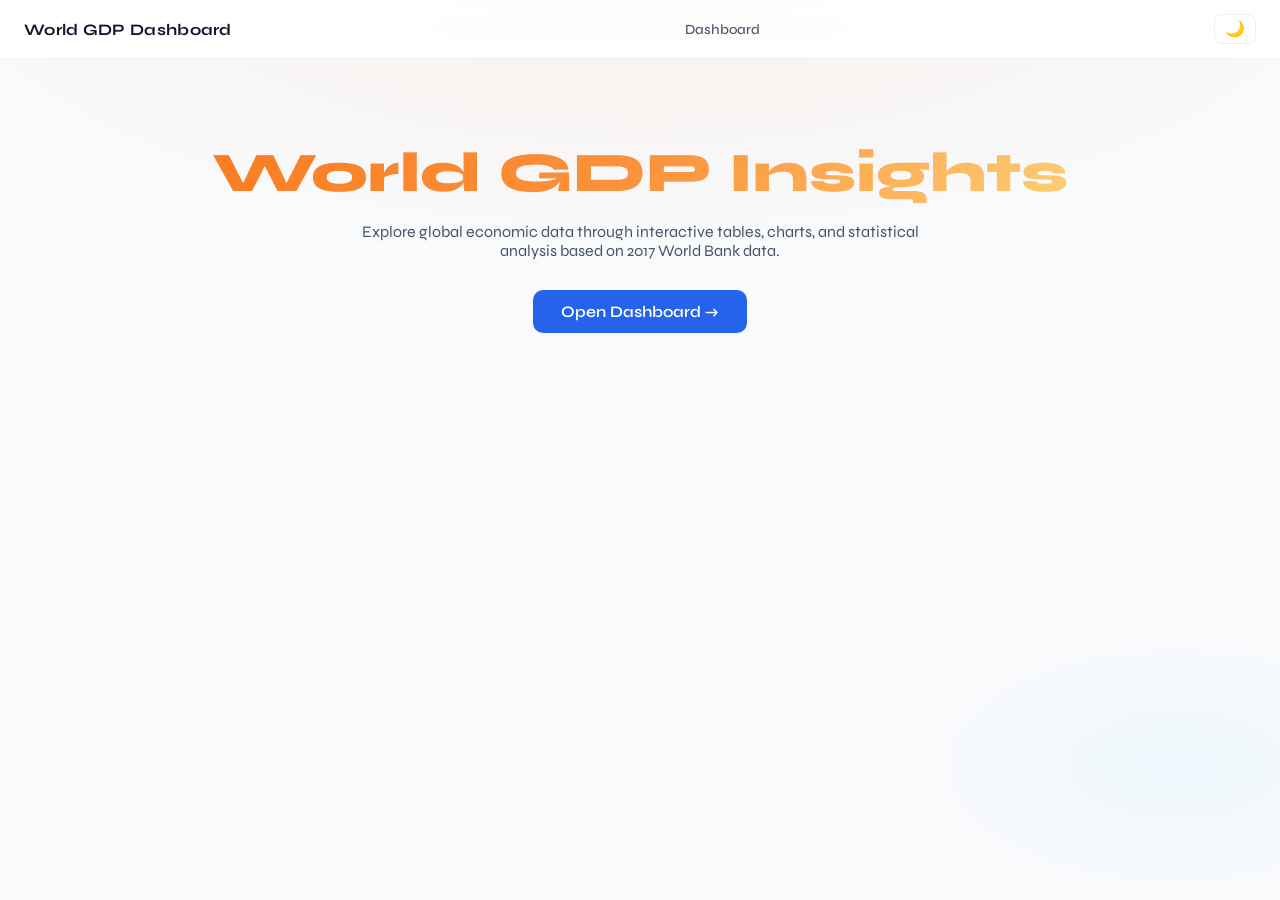
<file: index.html>
<!DOCTYPE html>
<html lang="en">
<head>
    <meta charset="UTF-8">
    <meta name="viewport" content="width=device-width, initial-scale=1.0">
    <title>World GDP Dashboard</title>
    <link rel="stylesheet" href="FINALS-PROJECT/styles.css">
</head>
<body>

<!-- Navbar -->
<nav class="navbar">
    <div class="nav-brand">World GDP Dashboard</div>
    <div class="nav-links">
        <a href="https://quopiem.github.io/DAALab-AY225-SARSALIJO/fINALS-PROJECT/index.html">Dashboard</a>
    </div>
    <button id="themeToggle" class="theme-toggle">🌙</button>
</nav>

<!-- Hero Section -->
<div class="container" style="text-align:center; padding-top:80px;">
    
    <h1 style="
        font-size: clamp(2.5rem, 6vw, 3.5rem);
        font-weight: 800;
        background: linear-gradient(130deg, #f97316, #fb923c, #fde68a);
        -webkit-background-clip: text;
        -webkit-text-fill-color: transparent;
    ">
        World GDP Insights
    </h1>

    <p style="
        margin-top: 16px;
        color: var(--text-2);
        font-size: 1rem;
        max-width: 600px;
        margin-inline: auto;
    ">
        Explore global economic data through interactive tables, charts, and statistical analysis based on 2017 World Bank data.
    </p>

    <!-- CTA Button -->
    <a href="https://quopiem.github.io/DAALab-AY225-SARSALIJO/FINALS-PROJECT/index.html" style="
        display: inline-block;
        margin-top: 30px;
        padding: 12px 28px;
        background: var(--accent);
        color: white;
        border-radius: 10px;
        text-decoration: none;
        font-weight: 600;
        transition: 0.2s;
    "
    onmouseover="this.style.background='var(--accent-2)'"
    onmouseout="this.style.background='var(--accent)'">
        Open Dashboard →
    </a>

</div>

<!-- Theme Script (same as dashboard) -->
<script>
;(function(){
    const root = document.documentElement;
    const toggle = document.getElementById('themeToggle');
    const stored = localStorage.getItem('theme');
    const prefersDark = window.matchMedia('(prefers-color-scheme: dark)').matches;

    let theme = stored ? stored : (prefersDark ? 'dark' : 'light');
    root.setAttribute('data-theme', theme);
    updateToggle();

    toggle.addEventListener('click', ()=>{
        theme = root.getAttribute('data-theme') === 'dark' ? 'light' : 'dark';
        root.setAttribute('data-theme', theme);
        localStorage.setItem('theme', theme);
        updateToggle();
    });

    function updateToggle(){
        toggle.textContent = root.getAttribute('data-theme') === 'dark' ? '☀️' : '🌙';
    }
})();
</script>

</body>
</html>
</file>
<file: FINALS-PROJECT/styles.css>
/* ============================================================
   World GDP Ranking Dashboard – styles.css
   Student 2 · feature/viz-analysis
   ============================================================ */

@import url('https://fonts.googleapis.com/css2?family=Syne:wght@400;600;700;800&family=DM+Mono:ital,wght@0,400;0,500;1,400&display=swap');

*, *::before, *::after { box-sizing: border-box; margin: 0; padding: 0; }

:root {
    --bg:          #070d1b;
    --bg-2:        #0c1524;
    --bg-3:        #111e33;
    --bg-hover:    #162240;
    --border:      rgba(148,163,184,0.09);
    --border-hi:   rgba(249,115,22,0.4);
    --accent:      #f97316;
    --accent-2:    #fb923c;
    --accent-dim:  rgba(249,115,22,0.13);
    --blue:        #38bdf8;
    --green:       #4ade80;
    --text-1:      #f1f5f9;
    --text-2:      #94a3b8;
    --text-3:      #475569;
    --mono:        'DM Mono', monospace;
    --head:        'Syne', sans-serif;
    --r:           12px;
    --r-sm:        7px;
    --shadow:      0 8px 32px rgba(0,0,0,0.55);
    --glow:        0 0 40px rgba(249,115,22,0.10);
}

/* Light theme overrides (applied via `data-theme="light"` on <html>) */
[data-theme="light"] {
    --bg:          #f8fafc;
    --bg-2:        #ffffff;
    --bg-3:        #f1f5f9;
    --bg-hover:    #e6eef8;
    --border:      rgba(2,6,23,0.06);
    --border-hi:   rgba(37,99,235,0.18);
    --accent:      #2563eb;
    --accent-2:    #3b82f6;
    --accent-dim:  rgba(59,130,246,0.06);
    --blue:        #1e90ff;
    --green:       #16a34a;
    --text-1:      #0f172a;
    --text-2:      #475569;
    --text-3:      #64748b;
    --shadow:      0 8px 32px rgba(2,6,23,0.04);
    --glow:        0 0 40px rgba(59,130,246,0.06);
}

html { scroll-behavior: smooth; }

body {
    font-family: var(--head);
    background: var(--bg);
    color: var(--text-1);
    min-height: 100vh;
    background-image:
        radial-gradient(ellipse 90% 50% at 50% -5%, rgba(249,115,22,0.08) 0%, transparent 65%),
        radial-gradient(ellipse 35% 25% at 92% 85%, rgba(56,189,248,0.06) 0%, transparent 55%);
}

/* ── Layout ────────────────────────────────────────────────── */
.container { max-width: 1300px; margin: 0 auto; padding: 52px 28px 60px; }

/* ── Header ────────────────────────────────────────────────── */
.dash-header { margin-bottom: 40px; }
.dash-header h1 {
    font-size: clamp(2rem, 5vw, 3.2rem);
    font-weight: 800;
    letter-spacing: -0.04em;
    background: linear-gradient(130deg, #f97316 0%, #fb923c 45%, #fde68a 100%);
    -webkit-background-clip: text; -webkit-text-fill-color: transparent; background-clip: text;
    line-height: 1.1;
    margin-bottom: 10px;
}
.dash-header p { color: var(--text-3); font-size: 0.9rem; }

/* ── Section Label ─────────────────────────────────────────── */
.section-label {
    display: flex; align-items: center; gap: 10px;
    font-size: 0.68rem; font-weight: 700; text-transform: uppercase;
    letter-spacing: 0.13em; color: var(--accent);
    margin: 40px 0 16px;
}
.section-label::after { content: ''; flex: 1; height: 1px; background: var(--border); }

/* ── Summary Cards ─────────────────────────────────────────── */
#summaryCards {
    display: grid;
    grid-template-columns: repeat(auto-fill, minmax(175px, 1fr));
    gap: 14px;
    margin-bottom: 8px;
}

.card {
    background: var(--bg-3);
    border: 1px solid var(--border);
    border-radius: var(--r);
    padding: 20px 18px;
    position: relative; overflow: hidden;
    transition: transform 0.2s, border-color 0.2s, box-shadow 0.2s;
    animation: fadeUp 0.4s ease both;
}
.card::after {
    content: ''; position: absolute; top: 0; left: 0; right: 0;
    height: 2px;
    background: linear-gradient(90deg, transparent, var(--accent), transparent);
    opacity: 0; transition: opacity 0.2s;
}
.card:hover { transform: translateY(-3px); border-color: var(--border-hi); box-shadow: var(--glow); }
.card:hover::after { opacity: 1; }
.card-label { font-size: 0.67rem; font-weight: 700; text-transform: uppercase; letter-spacing: 0.1em; color: var(--text-3); margin-bottom: 7px; }
.card-value { font-size: 1.3rem; font-weight: 700; color: var(--text-1); font-variant-numeric: tabular-nums; }

/* ── Tabs ──────────────────────────────────────────────────── */
.tab-nav { display: flex; gap: 4px; margin-bottom: 16px; }
.tab-btn {
    font-family: var(--head); font-size: 0.82rem; font-weight: 600;
    padding: 9px 18px; border-radius: var(--r-sm);
    border: 1px solid var(--border); background: transparent;
    color: var(--text-2); cursor: pointer;
    transition: all 0.18s;
}
.tab-btn.active, .tab-btn:hover {
    background: var(--accent-dim);
    border-color: var(--border-hi);
    color: var(--accent);
}
.tab-pane { display: none; }
.tab-pane.active { display: block; }

/* ── Filter / Sort Bar ─────────────────────────────────────── */
.filter-sort-section {
    display: flex; flex-wrap: wrap; gap: 10px; align-items: center;
    margin-bottom: 14px;
    padding: 16px 18px;
    background: var(--bg-2);
    border: 1px solid var(--border);
    border-radius: var(--r);
}
.filter-sort-section input,
.filter-sort-section select {
    font-family: var(--head); font-size: 0.83rem;
    padding: 8px 13px; border-radius: var(--r-sm);
    border: 1px solid var(--border); background: var(--bg-3);
    color: var(--text-1); outline: none;
    transition: border-color 0.18s; min-width: 150px;
}
.filter-sort-section input:focus,
.filter-sort-section select:focus { border-color: var(--accent); }
.filter-sort-section button {
    font-family: var(--head); font-size: 0.83rem; font-weight: 600;
    padding: 8px 16px; border-radius: var(--r-sm); border: none; cursor: pointer;
    transition: all 0.18s;
}
.filter-sort-section button:first-of-type { background: var(--accent); color: #fff; }
.filter-sort-section button:first-of-type:hover { background: var(--accent-2); box-shadow: 0 4px 16px rgba(249,115,22,0.4); transform: translateY(-1px); }
.filter-sort-section button:last-of-type { background: transparent; color: var(--text-2); border: 1px solid var(--border); }
.filter-sort-section button:last-of-type:hover { border-color: var(--border-hi); color: var(--accent); }

#rowCount { font-size: 0.75rem; font-family: var(--mono); color: var(--text-3); margin-bottom: 8px; padding-left: 2px; }

/* ── Tables ────────────────────────────────────────────────── */
.table-wrap {
    border-radius: var(--r); border: 1px solid var(--border);
    overflow: hidden; margin-bottom: 6px;
    background: var(--bg-2);
}
table { width: 100%; border-collapse: collapse; font-size: 0.85rem; }
thead tr { background: var(--bg-3); border-bottom: 2px solid var(--border); }
th {
    padding: 13px 16px; text-align: left;
    font-size: 0.67rem; font-weight: 700; text-transform: uppercase;
    letter-spacing: 0.1em; color: var(--text-3); white-space: nowrap;
}
th.num-h { text-align: right; }
td { padding: 10px 16px; border-bottom: 1px solid var(--border); color: var(--text-2); transition: background 0.12s; }
tbody tr:hover td { background: var(--bg-hover); }
tbody tr:last-child td { border-bottom: none; }
td.num { font-family: var(--mono); font-size: 0.82rem; color: var(--blue); text-align: right; }
td.rank-cell { font-family: var(--mono); color: var(--text-3); font-size: 0.8rem; width: 48px; }
tr.world-row td { color: var(--accent); font-weight: 600; }

/* ── Charts Grid ───────────────────────────────────────────── */
.charts-grid {
    display: grid;
    grid-template-columns: repeat(2, 1fr);
    gap: 20px;
    margin-bottom: 8px;
}
.chart-card {
    background: var(--bg-3); border: 1px solid var(--border);
    border-radius: var(--r); padding: 24px;
    transition: border-color 0.2s, box-shadow 0.2s;
    animation: fadeUp 0.45s ease both;
}
.chart-card:hover { border-color: var(--border-hi); box-shadow: var(--glow); }
.chart-card.wide { grid-column: 1 / -1; }

/* ── Bar chart controls ────────────────────────────────────── */
.bar-controls {
    display: flex; gap: 10px; align-items: center; margin-bottom: 14px; flex-wrap: wrap;
}
.bar-controls label { font-size: 0.78rem; color: var(--text-3); font-weight: 600; }
.bar-controls input[type="number"],
.bar-controls select {
    font-family: var(--head); font-size: 0.82rem;
    padding: 7px 12px; border-radius: var(--r-sm);
    border: 1px solid var(--border); background: var(--bg-2);
    color: var(--text-1); outline: none; transition: border-color 0.18s; cursor: pointer;
    width: 80px;
}
.bar-controls select { width: auto; }
.bar-controls input[type="number"]:focus,
.bar-controls select:focus { border-color: var(--accent); }
.bar-controls button {
    font-family: var(--head); font-size: 0.82rem; font-weight: 600;
    padding: 7px 16px; border-radius: var(--r-sm);
    border: none; cursor: pointer;
    background: var(--accent); color: #fff;
    transition: all 0.18s;
}
.bar-controls button:hover { background: var(--accent-2); transform: translateY(-1px); }

/* ── Canvas ────────────────────────────────────────────────── */
canvas { display: none; }
.chart-placeholder {
    display: flex; align-items: center; justify-content: center;
    height: 160px; color: var(--text-3); font-size: 0.8rem;
    border: 1px dashed var(--border); border-radius: var(--r-sm);
    font-family: var(--mono);
}

/* ── Analysis ──────────────────────────────────────────────── */
.analysis-section {
    background: var(--bg-2); border: 1px solid var(--border);
    border-radius: var(--r); padding: 28px; margin-bottom: 8px;
    animation: fadeUp 0.5s ease both;
}

#analysisStats {
    display: grid;
    grid-template-columns: repeat(auto-fill, minmax(165px, 1fr));
    gap: 12px; margin-bottom: 24px;
}
.stat-card {
    background: var(--bg-3); border: 1px solid var(--border);
    border-radius: var(--r-sm); padding: 16px 14px;
    transition: border-color 0.18s;
}
.stat-card:hover { border-color: var(--border-hi); }

.analysis-block { margin-bottom: 20px; }
.analysis-block:last-child { margin-bottom: 0; }
.analysis-block h3 {
    font-size: 0.78rem; font-weight: 700; text-transform: uppercase;
    letter-spacing: 0.08em; color: var(--accent);
    margin-bottom: 8px;
}
.analysis-block p, #insightsText p {
    font-size: 0.9rem; color: var(--text-2); line-height: 1.8;
    margin-bottom: 6px;
}
#insightsText p { margin-bottom: 12px; }
.highlight {
    display: inline-block; background: rgba(249,115,22,0.15);
    color: var(--accent); font-family: var(--mono); font-size: 0.86em;
    padding: 1px 7px; border-radius: 4px;
    border: 1px solid rgba(249,115,22,0.22); font-weight: 500;
}

/* ── Scrollbar ─────────────────────────────────────────────── */
::-webkit-scrollbar { width: 6px; height: 6px; }
::-webkit-scrollbar-track { background: var(--bg); }
::-webkit-scrollbar-thumb { background: #1a3050; border-radius: 3px; }
::-webkit-scrollbar-thumb:hover { background: var(--accent); }

/* ── Animation ─────────────────────────────────────────────── */
@keyframes fadeUp {
    from { opacity: 0; transform: translateY(18px); }
    to   { opacity: 1; transform: translateY(0); }
}

/* ── Responsive ────────────────────────────────────────────── */
@media (max-width: 900px) {
    .charts-grid { grid-template-columns: 1fr; }
    .chart-card.wide { grid-column: 1; }
    #summaryCards { grid-template-columns: repeat(2, 1fr); }
}
@media (max-width: 560px) {
    .container { padding: 32px 16px 40px; }
    #summaryCards { grid-template-columns: 1fr 1fr; }
    .tab-btn { padding: 8px 12px; font-size: 0.78rem; }
}
.navbar {
    position: sticky;
    top: 0;
    z-index: 1000;
    display: flex;
    justify-content: space-between;
    align-items: center;
    gap: 16px;
    padding: 14px 24px;
    background: rgba(15, 23, 42, 0.92);
    backdrop-filter: blur(10px);
    border-bottom: 1px solid rgba(148, 163, 184, 0.15);
}

.nav-brand {
    font-weight: 700;
    color: #f8fafc;
    letter-spacing: 0.3px;
}

.nav-links {
    display: flex;
    flex-wrap: wrap;
    gap: 14px;
}

.nav-links a {
    color: #cbd5e1;
    text-decoration: none;
    font-size: 14px;
    font-weight: 500;
}

.nav-links a:hover {
    color: #f97316;
}

/* Theme toggle button in navbar */
.theme-toggle {
    background: transparent;
    border: 1px solid var(--border);
    color: var(--text-1);
    padding: 6px 10px;
    border-radius: 8px;
    cursor: pointer;
    font-size: 16px;
    line-height: 1;
    transition: background 0.15s, border-color 0.15s, transform 0.12s;
}
.theme-toggle:hover { background: var(--bg-2); border-color: var(--border-hi); transform: translateY(-1px); }

/* Light-theme specific navbar overrides */
[data-theme="light"] .navbar {
    background: rgba(255,255,255,0.92);
    border-bottom: 1px solid rgba(2,6,23,0.06);
}
[data-theme="light"] .nav-brand { color: var(--text-1); }
[data-theme="light"] .nav-links a { color: var(--text-2); }
[data-theme="light"] .nav-links a:hover { color: var(--accent); }
</file>
